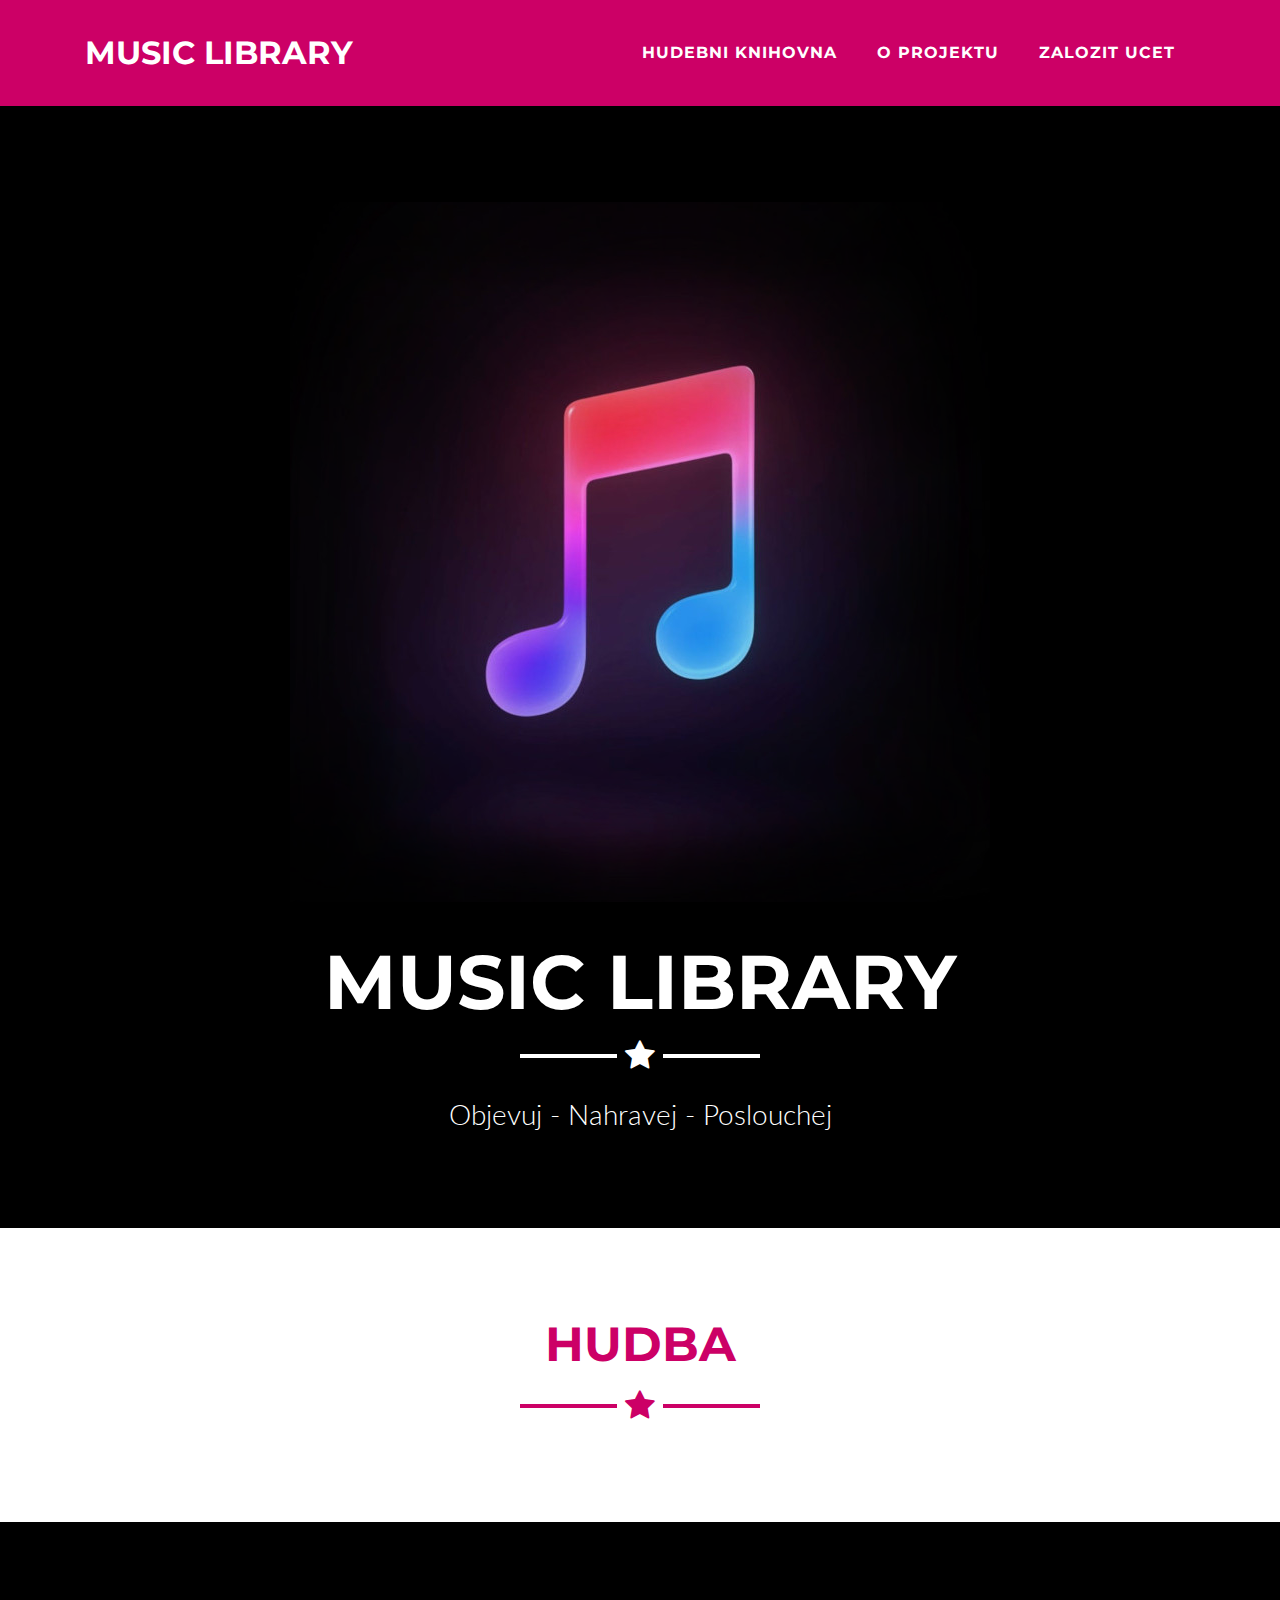
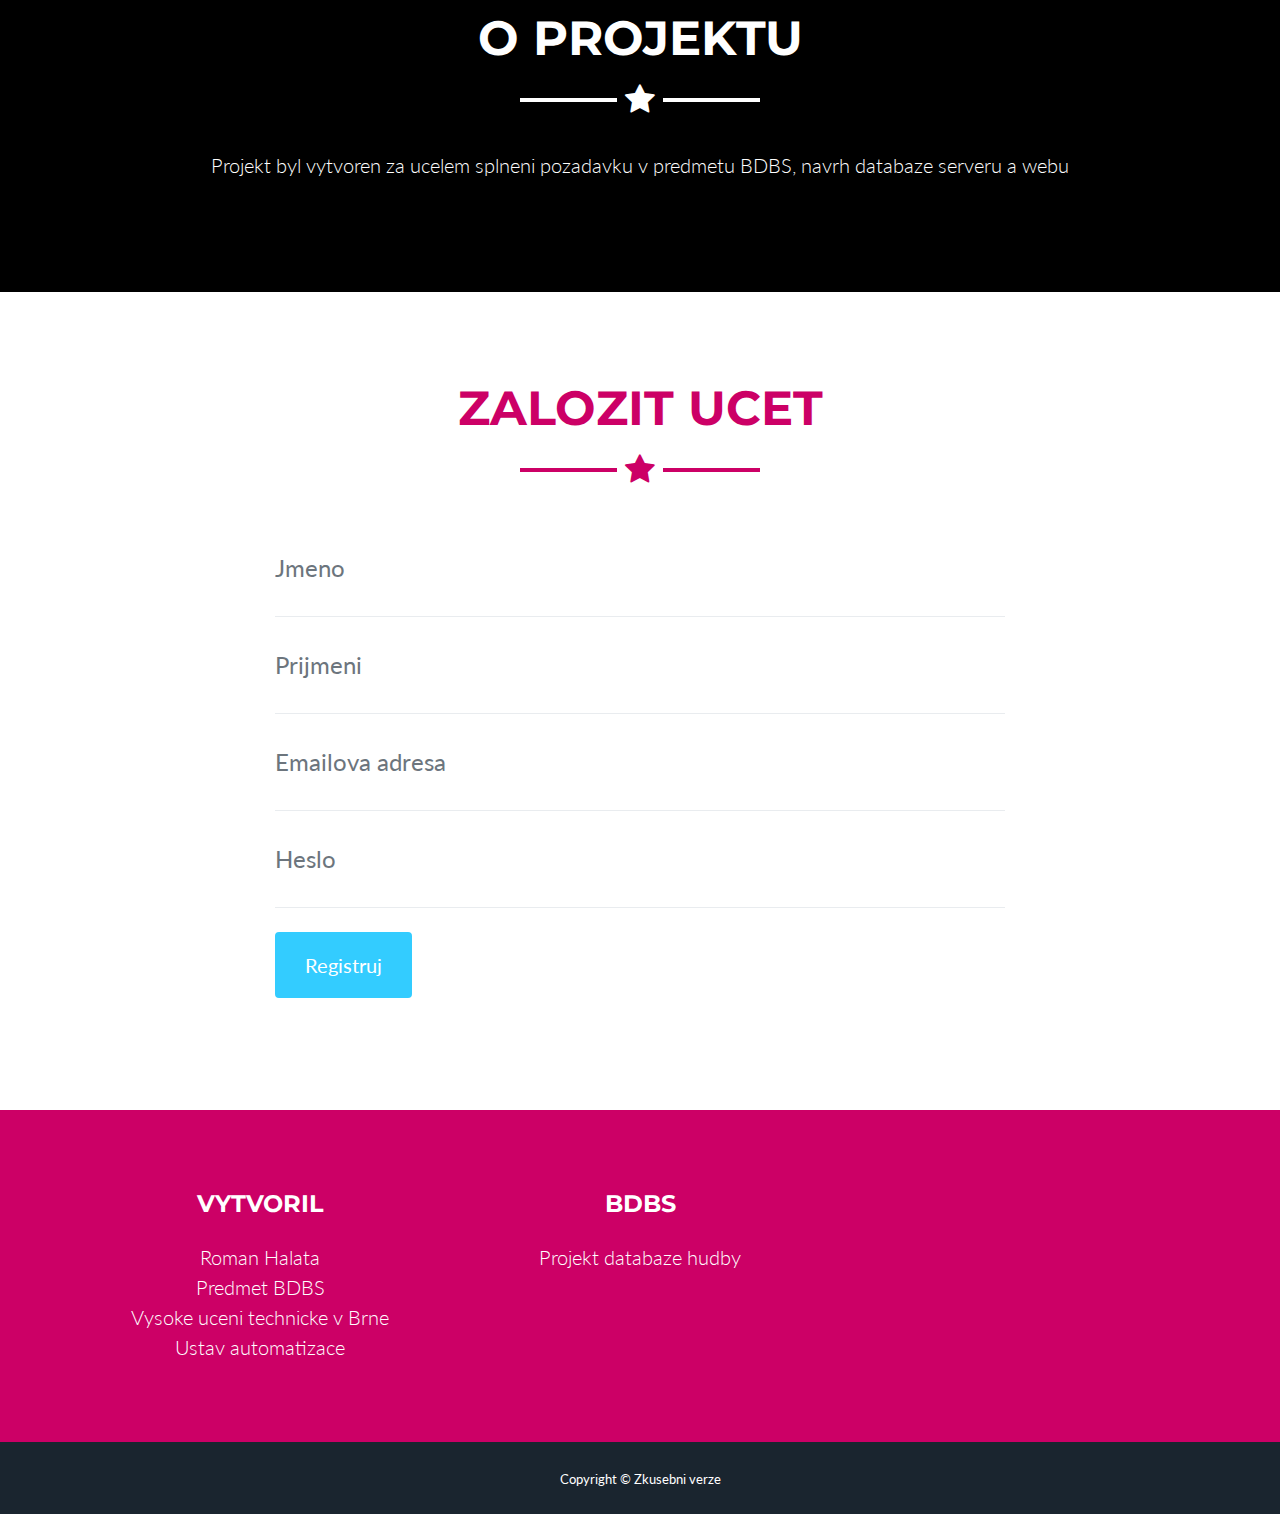
<file: index.html>
<!DOCTYPE html>
<html lang="cs">    
  <head>         
    <meta charset="utf-8">         
    <meta name="viewport" content="width=device-width, initial-scale=1, shrink-to-fit=no">         
    <meta name="description" content="">         
    <meta name="author" content="">         
    <title>Freelancer - Start Bootstrap Theme     
    </title>         
    <!-- Bootstrap core CSS -->          
    <link href="vendor/bootstrap/css/bootstrap.min.css" rel="stylesheet">         
    <!-- Custom fonts for this template -->          
    <link href="vendor/font-awesome/css/font-awesome.min.css" rel="stylesheet" type="text/css">         
    <link href="https://fonts.googleapis.com/css?family=Montserrat:400,700" rel="stylesheet" type="text/css">         
    <link href="https://fonts.googleapis.com/css?family=Lato:400,700,400italic,700italic" rel="stylesheet" type="text/css">         
    <!-- Plugin CSS -->          
    <link href="vendor/magnific-popup/magnific-popup.css" rel="stylesheet" type="text/css">         
    <!-- Custom styles for this template -->          
    <link href="css/freelancer.min.css" rel="stylesheet">  
   <!-- Insert to your webpage before the </head> -->
    <script src="audioplayerengine/jquery.js"></script>
    <script src="audioplayerengine/amazingaudioplayer.js"></script>
    <link rel="stylesheet" type="text/css" href="audioplayerengine/initaudioplayer-1.css">
    <script src="audioplayerengine/initaudioplayer-1.js"></script>
    <!-- End of head section HTML codes -->   
  </head>     
  <body id="page-top">         
    <!-- Navigation -->          
    <nav class="navbar navbar-expand-lg bg-secondary fixed-top text-uppercase" id="mainNav">             
      <div class="container">                 
        <a class="navbar-brand js-scroll-trigger" href="#page-top">MUSIC LIBRARY</a>                 
        <button class="navbar-toggler navbar-toggler-right text-uppercase bg-primary text-white rounded" type="button" data-toggle="collapse" data-target="#navbarResponsive" aria-controls="navbarResponsive" aria-expanded="false" aria-label="Toggle navigation">          Menu                      
          <i class="fa fa-bars"></i>                 
        </button>                 
        <div class="collapse navbar-collapse" id="navbarResponsive">                     
          <ul class="navbar-nav ml-auto">                         
            <li class="nav-item mx-0 mx-lg-1">                             
              <a class="nav-link py-3 px-0 px-lg-3 rounded js-scroll-trigger" href="#portfolio">Hudebni knihovna</a>                         
            </li>                         
            <li class="nav-item mx-0 mx-lg-1">                             
              <a class="nav-link py-3 px-0 px-lg-3 rounded js-scroll-trigger" href="#about">O Projektu</a>                         
            </li>                         
            <li class="nav-item mx-0 mx-lg-1">                             
              <a class="nav-link py-3 px-0 px-lg-3 rounded js-scroll-trigger" href="#contact">Zalozit ucet</a>                         
            </li>                   
          </ul>                 
        </div> 
        <button class="navbar-toggler navbar-toggler-right text-uppercase bg-primary text-white rounded" type="button" data-toggle="collapse" data-target="#navbarResponsive" aria-controls="navbarResponsive" aria-expanded="false" aria-label="Toggle navigation">          Menu                      
          <i class="fa fa-bars"></i>                 
        </button>             
      </div>         
    </nav>                       
    <!-- Header -->          
    <header class="masthead bg-primary text-white text-center">             
      <div class="container">                 
        <img class="img-fluid mb-5 d-block mx-auto" src="img/nota.png" alt="">                 
        <h1 class="text-uppercase mb-0">Music Library</h1>                 
        <hr class="star-light">                 
        <h2 class="font-weight-light mb-0">Objevuj - Nahravej - Poslouchej</h2>             
      </div>         
    </header>         
    <!-- Portfolio Grid Section -->          
    <section class="portfolio" id="portfolio">             
      <div class="container">                 
        <h2 class="text-center text-uppercase text-secondary mb-0">Hudba</h2>                 
        <hr class="star-dark mb-5">                 
        <div class="row">           
                           
          <!--  <div class="col-md-6 col-lg-4">            
                      <a class="portfolio-item d-block mx-auto" href="#portfolio-modal-1">              
                        <div class="portfolio-item-caption d-flex position-absolute h-100 w-100">                
                          <div class="portfolio-item-caption-content my-auto w-100 text-center text-white">                  
                            <i class="fa fa-search-plus fa-3x"></i>                
                          </div>              
                        </div>              
                        <img class="img-fluid" src="img/portfolio/cabin.png" alt="">            </a>          
                    </div>          
                    <div class="col-md-6 col-lg-4">            
                      <a class="portfolio-item d-block mx-auto" href="#portfolio-modal-2">              
                        <div class="portfolio-item-caption d-flex position-absolute h-100 w-100">                
                          <div class="portfolio-item-caption-content my-auto w-100 text-center text-white">                  
                            <i class="fa fa-search-plus fa-3x"></i>                
                          </div>              
                        </div>              
                        <img class="img-fluid" src="img/portfolio/cake.png" alt="">            </a>          
                    </div>          
                    <div class="col-md-6 col-lg-4">            
                      <a class="portfolio-item d-block mx-auto" href="#portfolio-modal-3">              
                        <div class="portfolio-item-caption d-flex position-absolute h-100 w-100">                
                          <div class="portfolio-item-caption-content my-auto w-100 text-center text-white">                  
                            <i class="fa fa-search-plus fa-3x"></i>                
                          </div>              
                        </div>              
                        <img class="img-fluid" src="img/portfolio/circus.png" alt="">            </a>          
                    </div>          
                    <div class="col-md-6 col-lg-4">            
                      <a class="portfolio-item d-block mx-auto" href="#portfolio-modal-4">              
                        <div class="portfolio-item-caption d-flex position-absolute h-100 w-100">                
                          <div class="portfolio-item-caption-content my-auto w-100 text-center text-white">                  
                            <i class="fa fa-search-plus fa-3x"></i>                
                          </div>              
                        </div>              
                        <img class="img-fluid" src="img/portfolio/game.png" alt="">            </a>          
                    </div>          
                    <div class="col-md-6 col-lg-4">            
                      <a class="portfolio-item d-block mx-auto" href="#portfolio-modal-5">              
                        <div class="portfolio-item-caption d-flex position-absolute h-100 w-100">                
                          <div class="portfolio-item-caption-content my-auto w-100 text-center text-white">                  
                            <i class="fa fa-search-plus fa-3x"></i>                
                          </div>              
                        </div>              
                        <img class="img-fluid" src="img/portfolio/safe.png" alt="">            </a>          
                    </div>          
                    <div class="col-md-6 col-lg-4">            
                      <a class="portfolio-item d-block mx-auto" href="#portfolio-modal-6">              
                        <div class="portfolio-item-caption d-flex position-absolute h-100 w-100">                
                          <div class="portfolio-item-caption-content my-auto w-100 text-center text-white">                  
                            <i class="fa fa-search-plus fa-3x"></i>                
                          </div>              
                        </div>              
                        <img class="img-fluid" src="img/portfolio/submarine.png" alt="">            </a>          
                    </div>        
                  </div>     -->          
        </div>         
    </section>        
    <!-- About Section -->         
    <section class="bg-primary text-white mb-0" id="about">      
      <div class="container">        
        <h2 class="text-center text-uppercase text-white">O Projektu</h2>        
        <hr class="star-light mb-5">        
        <div class="text-center mt-4">            
          <p class="lead">Projekt byl vytvoren za ucelem splneni pozadavku v predmetu BDBS, navrh databaze serveru a webu
          </p>                 
        </div>      
      </div>    
    </section>         
    <!-- Contact Section -->          
    <section id="contact">          
      <div class="container">            
        <h2 class="text-center text-uppercase text-secondary mb-0">Zalozit ucet</h2>            
        <hr class="star-dark mb-5">            
        <div class="row">              
          <div class="col-lg-8 mx-auto">                
            <!-- To configure the contact form email address, go to mail/contact_me.php and update the email address in the PHP file on line 19. -->                 
            <!-- The form should work on most web servers, but if the form is not working you may need to configure your web server differently. -->                  
            <!--<form name="sentMessage" id="contactForm" novalidate="novalidate">   --> 
			<form action="thankyou.php" method = "post">
              <div class="control-group">                    
                <div class="form-group floating-label-form-group controls mb-0 pb-2">                      
                  <label>Jmeno
                  </label>                      
                  <input class="form-control" name = "JMENO" id="jmeno" type="text" placeholder="Jmeno" required="required" data-validation-required-message="Prosim zadej sve jmeno.">                      
                  <p class="help-block text-danger">
                  </p>                    
                </div>                  
              </div>  
              <div class="control-group">                    
                <div class="form-group floating-label-form-group controls mb-0 pb-2">                      
                  <label>Prijmeni
                  </label>                      
                  <input class="form-control" name = "PRIJMENI" id="prijmeni" type="prijmeni" placeholder="Prijmeni" required="required" data-validation-required-message="Prosim zadej sve prijmeni.">                      
                  <p class="help-block text-danger">
                  </p>                    
                </div>                  
              </div>                                  
              <div class="control-group">                    
                <div class="form-group floating-label-form-group controls mb-0 pb-2">                      
                  <label>Email
                  </label>                      
                  <input class="form-control" name = "LOGIN_EMAIL" id="email" type="email" placeholder="Emailova adresa" required="required" data-validation-required-message="Prosim zadej svuj email.">                      
                  <p class="help-block text-danger">
                  </p>                    
                </div>                  
              </div>   
			  <div class="control-group">                    
                <div class="form-group floating-label-form-group controls mb-0 pb-2">                      
                  <label>Heslo
                  </label>                      
                  <input class="form-control" name = "HESLO" id="heslo" type="text" placeholder="Heslo" required="required" data-validation-required-message="Prosim zadej sve heslo.">                      
                  <p class="help-block text-danger">
                  </p>                    
                </div>                  
              </div>                                  
              <br>                  
              <div id="success">
              </div>                  
              <div class="form-group">                    
                <button type="submit" class="btn btn-primary btn-xl" id="sendMessageButton">Registruj
                </button>                  
              </div>                
            </form>              
          </div>            
        </div>          
      </div>        
    </section>                   
    <!-- Footer -->          
    <footer class="footer text-center">             
      <div class="container">                 
        <div class="row">                     
          <div class="col-md-4 mb-5 mb-lg-0">                         
            <h4 class="text-uppercase mb-4">Vytvoril</h4>                         
            <p class="lead mb-0">Roman Halata                              
              <br>Predmet BDBS                              
              <br>Vysoke uceni technicke v Brne                              
              <br>Ustav automatizace             
            </p>                     
          </div>                     
          <div class="col-md-4">                         
            <h4 class="text-uppercase mb-4">BDBS</h4>                         
            <p class="lead mb-0">Projekt databaze hudby              
            </p>                     
          </div>                 
        </div>             
      </div>         
    </footer>         
    <div class="copyright py-4 text-center text-white">             
      <div class="container">        <small>Copyright &copy; Zkusebni verze</small>             
      </div>         
    </div>         
    <!-- Scroll to Top Button (Only visible on small and extra-small screen sizes) -->          
    <div class="scroll-to-top d-lg-none position-fixed ">             
      <a class="js-scroll-trigger d-block text-center text-white rounded" href="#page-top">                 
        <i class="fa fa-chevron-up"></i>      </a>         
    </div>         
    <!-- Portfolio Modals -->          
    <!-- Portfolio Modal 1 -->          
    <div class="portfolio-modal mfp-hide" id="portfolio-modal-1">             
      <div class="portfolio-modal-dialog bg-white">                 
        <a class="close-button d-none d-md-block portfolio-modal-dismiss" href="#">                     
          <i class="fa fa-3x fa-times"></i>        </a>                 
        <div class="container text-center">                     
          <div class="row">                         
            <div class="col-lg-8 mx-auto">                             
              <h2 class="text-secondary text-uppercase mb-0">Project Name</h2>                             
              <hr class="star-dark mb-5">                             
              <img class="img-fluid mb-5" src="img/portfolio/cabin.png" alt="">                             
              <p class="mb-5">Lorem ipsum dolor sit amet, consectetur adipisicing elit. Mollitia neque assumenda ipsam nihil, molestias magnam, recusandae quos quis inventore quisquam velit asperiores, vitae? Reprehenderit soluta, eos quod consequuntur itaque. Nam.               
              </p>                             
              <a class="btn btn-primary btn-lg rounded-pill portfolio-modal-dismiss" href="#">                                 
                <i class="fa fa-close"></i>                Close Project</a>                         
            </div>                     
          </div>                 
        </div>             
      </div>         
    </div>         
    <!-- Portfolio Modal 2 -->          
    <div class="portfolio-modal mfp-hide" id="portfolio-modal-2">             
      <div class="portfolio-modal-dialog bg-white">                 
        <a class="close-button d-none d-md-block portfolio-modal-dismiss" href="#">                     
          <i class="fa fa-3x fa-times"></i>        </a>                 
        <div class="container text-center">                     
          <div class="row">                         
            <div class="col-lg-8 mx-auto">                             
              <h2 class="text-secondary text-uppercase mb-0">Project Name</h2>                             
              <hr class="star-dark mb-5">                             
              <img class="img-fluid mb-5" src="img/portfolio/cake.png" alt="">                             
              <p class="mb-5">Lorem ipsum dolor sit amet, consectetur adipisicing elit. Mollitia neque assumenda ipsam nihil, molestias magnam, recusandae quos quis inventore quisquam velit asperiores, vitae? Reprehenderit soluta, eos quod consequuntur itaque. Nam.               
              </p>                             
              <a class="btn btn-primary btn-lg rounded-pill portfolio-modal-dismiss" href="#">                                 
                <i class="fa fa-close"></i>                Close Project</a>                         
            </div>                     
          </div>                 
        </div>             
      </div>         
    </div>         
    <!-- Portfolio Modal 3 -->          
    <div class="portfolio-modal mfp-hide" id="portfolio-modal-3">             
      <div class="portfolio-modal-dialog bg-white">                 
        <a class="close-button d-none d-md-block portfolio-modal-dismiss" href="#">                     
          <i class="fa fa-3x fa-times"></i>        </a>                 
        <div class="container text-center">                     
          <div class="row">                         
            <div class="col-lg-8 mx-auto">                             
              <h2 class="text-secondary text-uppercase mb-0">Project Name</h2>                             
              <hr class="star-dark mb-5">                             
              <img class="img-fluid mb-5" src="img/portfolio/circus.png" alt="">                             
              <p class="mb-5">Lorem ipsum dolor sit amet, consectetur adipisicing elit. Mollitia neque assumenda ipsam nihil, molestias magnam, recusandae quos quis inventore quisquam velit asperiores, vitae? Reprehenderit soluta, eos quod consequuntur itaque. Nam.               
              </p>                             
              <a class="btn btn-primary btn-lg rounded-pill portfolio-modal-dismiss" href="#">                                 
                <i class="fa fa-close"></i>                Close Project</a>                         
            </div>                     
          </div>                 
        </div>             
      </div>         
    </div>         
    <!-- Portfolio Modal 4 -->          
    <div class="portfolio-modal mfp-hide" id="portfolio-modal-4">             
      <div class="portfolio-modal-dialog bg-white">                 
        <a class="close-button d-none d-md-block portfolio-modal-dismiss" href="#">                     
          <i class="fa fa-3x fa-times"></i>        </a>                 
        <div class="container text-center">                     
          <div class="row">                         
            <div class="col-lg-8 mx-auto">                             
              <h2 class="text-secondary text-uppercase mb-0">Project Name</h2>                             
              <hr class="star-dark mb-5">                             
              <img class="img-fluid mb-5" src="img/portfolio/game.png" alt="">                             
              <p class="mb-5">Lorem ipsum dolor sit amet, consectetur adipisicing elit. Mollitia neque assumenda ipsam nihil, molestias magnam, recusandae quos quis inventore quisquam velit asperiores, vitae? Reprehenderit soluta, eos quod consequuntur itaque. Nam.               
              </p>                             
              <a class="btn btn-primary btn-lg rounded-pill portfolio-modal-dismiss" href="#">                                 
                <i class="fa fa-close"></i>                Close Project</a>                         
            </div>                     
          </div>                 
        </div>             
      </div>         
    </div>         
    <!-- Portfolio Modal 5 -->          
    <div class="portfolio-modal mfp-hide" id="portfolio-modal-5">             
      <div class="portfolio-modal-dialog bg-white">                 
        <a class="close-button d-none d-md-block portfolio-modal-dismiss" href="#">                     
          <i class="fa fa-3x fa-times"></i>        </a>                 
        <div class="container text-center">                     
          <div class="row">                         
            <div class="col-lg-8 mx-auto">                             
              <h2 class="text-secondary text-uppercase mb-0">Project Name</h2>                             
              <hr class="star-dark mb-5">                             
              <img class="img-fluid mb-5" src="img/portfolio/safe.png" alt="">                             
              <p class="mb-5">Lorem ipsum dolor sit amet, consectetur adipisicing elit. Mollitia neque assumenda ipsam nihil, molestias magnam, recusandae quos quis inventore quisquam velit asperiores, vitae? Reprehenderit soluta, eos quod consequuntur itaque. Nam.               
              </p>                             
              <a class="btn btn-primary btn-lg rounded-pill portfolio-modal-dismiss" href="#">                                 
                <i class="fa fa-close"></i>                Close Project</a>                         
            </div>                     
          </div>                 
        </div>             
      </div>         
    </div>         
    <!-- Portfolio Modal 6 -->          
    <div class="portfolio-modal mfp-hide" id="portfolio-modal-6">             
      <div class="portfolio-modal-dialog bg-white">                 
        <a class="close-button d-none d-md-block portfolio-modal-dismiss" href="#">                     
          <i class="fa fa-3x fa-times"></i>        </a>                 
        <div class="container text-center">                     
          <div class="row">                         
            <div class="col-lg-8 mx-auto">                             
              <h2 class="text-secondary text-uppercase mb-0">Project Name</h2>                             
              <hr class="star-dark mb-5">                             
              <img class="img-fluid mb-5" src="img/portfolio/submarine.png" alt="">                             
              <p class="mb-5">Lorem ipsum dolor sit amet, consectetur adipisicing elit. Mollitia neque assumenda ipsam nihil, molestias magnam, recusandae quos quis inventore quisquam velit asperiores, vitae? Reprehenderit soluta, eos quod consequuntur itaque. Nam.               
              </p>                             
              <a class="btn btn-primary btn-lg rounded-pill portfolio-modal-dismiss" href="#">                                 
                <i class="fa fa-close"></i>                Close Project</a>                         
            </div>                     
          </div>                 
        </div>             
      </div>         
    </div>         
    <!-- Bootstrap core JavaScript -->      
<script src="vendor/jquery/jquery.min.js"></script>      
<script src="vendor/bootstrap/js/bootstrap.bundle.min.js"></script>          
    <!-- Plugin JavaScript -->      
<script src="vendor/jquery-easing/jquery.easing.min.js"></script>      
<script src="vendor/magnific-popup/jquery.magnific-popup.min.js"></script>          
    <!-- Contact Form JavaScript -->      
<script src="js/jqBootstrapValidation.js"></script>      
<script src="js/contact_me.js"></script>          
    <!-- Custom scripts for this template -->      
<script src="js/freelancer.min.js"></script>      
  </body>
</html>
</file>
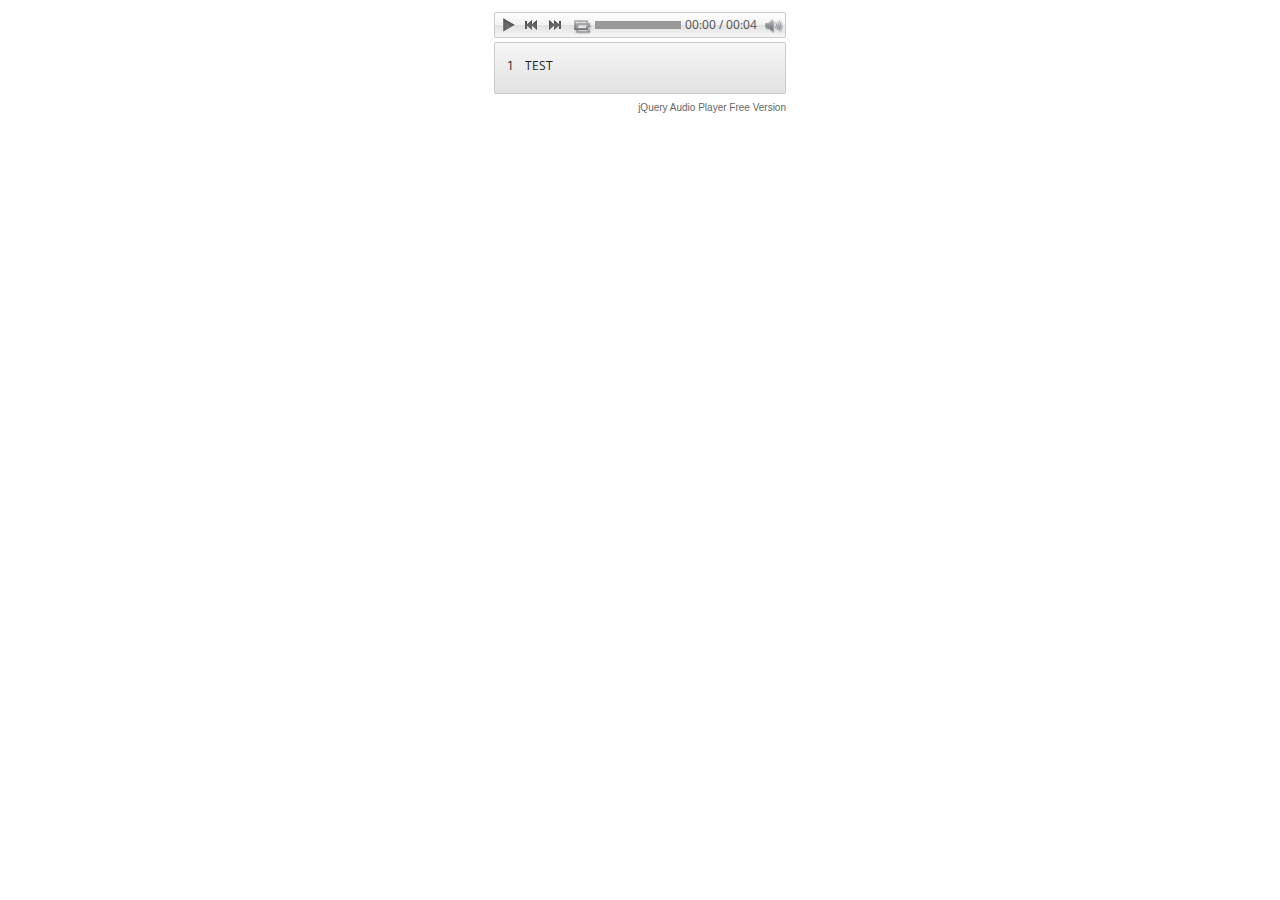
<file: audioplayer.html>
<!DOCTYPE html>
<html>
<head>
    <meta http-equiv="content-type" content="text/html;charset=utf-8"/>
    <meta name="viewport" content="width=device-width">
    <title>Amazing HTML5 Audio Player, powered by http://amazingaudioplayer.com</title>
    
    <!-- Insert to your webpage before the </head> -->
    <script src="audioplayerengine/jquery.js"></script>
    <script src="audioplayerengine/amazingaudioplayer.js"></script>
    <link rel="stylesheet" type="text/css" href="audioplayerengine/initaudioplayer-1.css">
    <script src="audioplayerengine/initaudioplayer-1.js"></script>
    <!-- End of head section HTML codes -->
    
</head>
<body>
<div style="margin:12px auto;">
    
    <!-- Insert to your webpage where you want to display the audio player -->
    <div id="amazingaudioplayer-1" style="display:block;position:relative;width:100%;max-width:300px;height:auto;margin:0px auto 0px;">
        <ul class="amazingaudioplayer-audios" style="display:none;">
            <li data-artist="ARTIST1" data-title="TEST" data-album="ALBUM1" data-info="" data-image="" data-duration="0">
                <div class="amazingaudioplayer-source" data-src="audios/837%5Bkb%5D074_heartbeat-noise-machine.wav.mp3" data-type="audio/mpeg" />
            </li>
        </ul>
        <div class="amazingaudioplayer-engine"><a href="http://amazingaudioplayer.com" title="jquery music player">jquery music player</a></div>
    </div>
    <!-- End of body section HTML codes -->

</div>
</body>
</html>
</file>
<file: audioplayerengine/initaudioplayer-1.css>
@import url(https://fonts.googleapis.com/css?family=Open+Sans|Oswald);

#amazingaudioplayer-1 {
	box-sizing: content-box;
}

#amazingaudioplayer-1 div {
	-webkit-box-sizing: content-box;
	-moz-box-sizing: content-box;
	box-sizing: content-box;   
}

#amazingaudioplayer-1 .amazingaudioplayer-image {
	display: block;
	position: relative;
	float: left;
	margin: 4px;
	overflow: hidden;
	-webkit-box-shadow: 0 8px 6px -6px black;
	-moz-box-shadow: 0 8px 6px -6px black;
	box-shadow: 0 8px 6px -6px black;
	-webkit-border-radius: 4px;
    	-moz-border-radius: 4px;
    	border-radius: 4px;
}

#amazingaudioplayer-1 .amazingaudioplayer-image-clear {
}

#amazingaudioplayer-1 .amazingaudioplayer-text {
	display: block;
	position: relative;
	overflow: hidden;
	padding: 4px 12px;
	height: 100px;
}

#amazingaudioplayer-1 .amazingaudioplayer-text-clear {
	clear: both;
	height: 8px;
}

#amazingaudioplayer-1 .amazingaudioplayer-title {
	display: block;
	color: #333;
	font-family: "Oswald",Arial,sans-serif;
	font-size: 20px;
	font-weight: bold;
}

#amazingaudioplayer-1 .amazingaudioplayer-title-clear {
}

#amazingaudioplayer-1 .amazingaudioplayer-info {
	display: block;
	display: block;
	color: #333;
	font-family: Arial, sans-serif;
	font-size: 12px;
	font-style: italic;
}

#amazingaudioplayer-1 .amazingaudioplayer-info-clear {
}

#amazingaudioplayer-1 .amazingaudioplayer-bar {
	background-color: #f6f6f6;
	margin: 4px;
	border: 1px solid #cbcbcb;
	background-image: -moz-linear-gradient(top,  #ffffff 0%, #f1f1f1 50%, #e1e1e1 51%, #f6f6f6 100%); 
	background-image: -webkit-gradient(linear, left top, left bottom, color-stop(0%,#ffffff), color-stop(50%,#f1f1f1), color-stop(51%,#e1e1e1), color-stop(100%,#f6f6f6)); 
	background-image: -webkit-linear-gradient(top,  #ffffff 0%,#f1f1f1 50%,#e1e1e1 51%,#f6f6f6 100%); 
	background-image: -o-linear-gradient(top,  #ffffff 0%,#f1f1f1 50%,#e1e1e1 51%,#f6f6f6 100%); 
	background-image: -ms-linear-gradient(top,  #ffffff 0%,#f1f1f1 50%,#e1e1e1 51%,#f6f6f6 100%);
	background-image: linear-gradient(to bottom,  #ffffff 0%,#f1f1f1 50%,#e1e1e1 51%,#f6f6f6 100%); 
	filter: progid:DXImageTransform.Microsoft.gradient( startColorstr='#ffffff', endColorstr='#f6f6f6',GradientType=0 ); 
	-webkit-border-radius: 2px;
	-moz-border-radius: 2px;
	border-radius: 2px;
}

#amazingaudioplayer-1 .amazingaudioplayer-bar-buttons-clear {
	clear: both;
}

#amazingaudioplayer-1 .amazingaudioplayer-bar-clear {
}

#amazingaudioplayer-1 .amazingaudioplayer-bar-title {
	position: relative;
	float: left;
	color: #444444;
	font-family: 'Open Sans', sans-serif;
	font-size: 12px;
	line-height: 24px;
	margin: 0 8px;
}

#amazingaudioplayer-1 .amazingaudioplayer-playpause {
	position: relative;
	float: left;
}

#amazingaudioplayer-1 .amazingaudioplayer-play {
	position: relative;
}

#amazingaudioplayer-1 .amazingaudioplayer-pause {
	position: relative;
}

#amazingaudioplayer-1 .amazingaudioplayer-stop {
	position: relative;
	float: left;
}

#amazingaudioplayer-1 .amazingaudioplayer-prev {
	position: relative;
	float: left;
}

#amazingaudioplayer-1 .amazingaudioplayer-next {
	position: relative;
	float: left;
}

#amazingaudioplayer-1 .amazingaudioplayer-loop {
	position: relative;
	float: left;
	margin: 0 2px;
}

#amazingaudioplayer-1 .amazingaudioplayer-progress {
	position: relative;
	background-color: #706d6d;
	margin: 8px 4px;
}

#amazingaudioplayer-1 .amazingaudioplayer-progress-loaded {
	background-color: #999;
}

#amazingaudioplayer-1 .amazingaudioplayer-progress-played {
	background-color: #73b3c3;
	background-image: -ms-linear-gradient(top, #90d9e4 0%, #368fae 100%);
	background-image: -moz-linear-gradient(top, #90d9e4 0%, #368fae 100%);
	background-image: -o-linear-gradient(top, #90d9e4 0%, #368fae 100%);
	background-image: -webkit-gradient(linear, left top, left bottom, color-stop(0, #90d9e4), color-stop(1, #368fae));
	background-image: -webkit-linear-gradient(top, #90d9e4 0%, #368fae 100%); 
	background-image: linear-gradient(to bottom, #90d9e4 0%, #368fae 100%);
}

#amazingaudioplayer-1 .amazingaudioplayer-time {
	position: relative;
	float: right;
	color: #555555;
	font-family: 'Open Sans', sans-serif;
	font-size: 12px;
	text-shadow: 0px 0px 1px rgba(0, 0, 0, 0.1);
	line-height: 24px;
	margin: 0 4px;
}

#amazingaudioplayer-1 .amazingaudioplayer-volume {
	position: relative;
	float: right;
}

#amazingaudioplayer-1 .amazingaudioplayer-volume-bar {
	margin-bottom: 2px;
	background-color: #e1e1e1;
	background-image: -ms-linear-gradient(top, #f6f6f6 0%, #e1e1e1 100%);
	background-image: -moz-linear-gradient(top, #f6f6f6 0%, #e1e1e1 100%);
	background-image: -o-linear-gradient(top, #f6f6f6 0%, #e1e1e1 100%);
	background-image: -webkit-gradient(linear, left top, left bottom, color-stop(0, #f6f6f6), color-stop(1, #e1e1e1));
	background-image: -webkit-linear-gradient(top, #f6f6f6 0%, #e1e1e1 100%);
	background-image: linear-gradient(to bottom, #f6f6f6 0%, #e1e1e1 100%);	
	-webkit-border-radius: 2px;
	-moz-border-radius: 2px;
	border-radius: 2px;
}

#amazingaudioplayer-1 .amazingaudioplayer-volume-bar-adjust {
	background-color: #555;
}

#amazingaudioplayer-1 .amazingaudioplayer-volume-bar-adjust-active {
	background-color: #4ba4bd;
}

#amazingaudioplayer-1 .amazingaudioplayer-tracklist {
	display: block;
	position: relative;
}

#amazingaudioplayer-1 .amazingaudioplayer-tracklist-container {
	display: block;
	position: relative;
	-webkit-border-radius: 2px;
   	 -moz-border-radius: 2px;
    	border-radius: 2px;
	margin: 4px;
	padding: 12px 12px 16px;
	background-color: #e1e1e1;
	border: 1px solid #cbcbcb;
	background-image: -ms-linear-gradient(top, #f6f6f6 0%, #e1e1e1 100%);
	background-image: -moz-linear-gradient(top, #f6f6f6 0%, #e1e1e1 100%);
	background-image: -o-linear-gradient(top, #f6f6f6 0%, #e1e1e1 100%);
	background-image: -webkit-gradient(linear, left top, left bottom, color-stop(0, #f6f6f6), color-stop(1, #e1e1e1));
	background-image: -webkit-linear-gradient(top, #f6f6f6 0%, #e1e1e1 100%);
	background-image: linear-gradient(to bottom, #f6f6f6 0%, #e1e1e1 100%);
}

#amazingaudioplayer-1 .amazingaudioplayer-tracks-wrapper {
	position: relative;
}

#amazingaudioplayer-1 .amazingaudioplayer-tracks {
	position: relative;
	list-style-type: none;
	margin: 0;
	padding: 0;
}

#amazingaudioplayer-1 .amazingaudioplayer-track-item {
	position: relative;
	cursor: pointer;
	color: #666;
	font-family: 'Open Sans', Arial, sans-serif;
	font-size: 12px;
	line-height: 22px;
	margin: 0;
	padding: 0;
	text-align: left;
}

#amazingaudioplayer-1 .amazingaudioplayer-track-item-active {
	cursor: pointer;
	color: #222;
}

#amazingaudioplayer-1 .amazingaudioplayer-track-item a {
	color: #666;
    text-decoration: none;
}

#amazingaudioplayer-1 .amazingaudioplayer-track-item-active a {
	color: #222;
    text-decoration: none;
}

#amazingaudioplayer-1 .amazingaudioplayer-track-item-duration {
	position: absolute;
	top: 0;
	right: 0;
}

#amazingaudioplayer-1 .amazingaudioplayer-tracklist-arrow-prev {
	position: absolute;
	bottom: 2px;
	left: 50%;
	margin-left: -64px;
}

#amazingaudioplayer-1 .amazingaudioplayer-tracklist-arrow-next {
	position: absolute;
	bottom: 2px;
	left: 50%;
	margin-left: 16px;
}

#amazingaudioplayer-1 .amazingaudioplayer-tracklist-clear {
	clear: both;
}

#amazingaudioplayer-1 .amazingaudioplayer-item-id {
	float: left;
	width: 18px;
}

#amazingaudioplayer-1 .amazingaudioplayer-item-info {
	float: right;
	width: 36px;
}

#amazingaudioplayer-1 .amazingaudioplayer-item-title {
	overflow: hidden;
}
</file>
<file: css/freelancer.min.css>
body{font-family:Lato}
h1,h2,h3,h4,h5,h6{font-weight:700;font-family:Montserrat}
hr.star-dark,hr.star-light{max-width:15rem;padding:0;text-align:center;border:none;border-top:solid .25rem;margin-top:2.5rem;margin-bottom:2.5rem}
hr.star-dark:after,hr.star-light:after{position:relative;top:-.8em;display:inline-block;padding:0 .25em;content:'\f005';font-family:FontAwesome;font-size:2em}
hr.star-light{border-color:#fff}
hr.star-light:after{color:#fff;background-color:#000000}
hr.star-dark{border-color:#CC0066}
hr.star-dark:after{color:#CC0066;background-color:#fff}
section{padding:6rem 0}
section h2{font-size:2.25rem;line-height:2rem}
@media (min-width:992px){section h2{font-size:3rem;line-height:2.5rem}}
.btn-xl{padding:1rem 1.75rem;font-size:1.25rem}
.btn-social{width:3.25rem;height:3.25rem;font-size:1.25rem;line-height:2rem}
.scroll-to-top{z-index:1042;right:1rem;bottom:1rem;display:none}
.scroll-to-top a{width:3.5rem;height:3.5rem;background-color:rgba(33,37,41,.5);line-height:3.1rem}
#mainNav{padding-top:1rem;padding-bottom:1rem;font-weight:700;font-family:Montserrat}
#mainNav .navbar-brand{color:#fff}#mainNav .navbar-nav{margin-top:1rem;letter-spacing:.0625rem}
#mainNav .navbar-nav li.nav-item a.nav-link{color:#fff}
#mainNav .navbar-nav li.nav-item a.nav-link:hover{color:#33CCFF}
#mainNav .navbar-nav li.nav-item a.nav-link:active,#mainNav .navbar-nav li.nav-item a.nav-link:focus{color:#fff}
#mainNav .navbar-nav li.nav-item a.nav-link.active{color:#33CCFF}
#mainNav .navbar-toggler{font-size:80%;padding:.8rem}
@media (min-width:992px){#mainNav{padding-top:1.5rem;padding-bottom:1.5rem;-webkit-transition:padding-top .3s,padding-bottom .3s;-moz-transition:padding-top .3s,padding-bottom .3s;transition:padding-top .3s,padding-bottom .3s}
#mainNav .navbar-brand{font-size:2em;-webkit-transition:font-size .3s;-moz-transition:font-size .3s;transition:font-size .3s}
#mainNav .navbar-nav{margin-top:0}
#mainNav .navbar-nav>li.nav-item>a.nav-link.active{color:#fff;background:#33CCFF}
#mainNav .navbar-nav>li.nav-item>a.nav-link.active:active,#mainNav .navbar-nav>li.nav-item>a.nav-link.active:focus,#mainNav .navbar-nav>li.nav-item>a.nav-link.active:hover{color:#fff;background:#33CCFF}
#mainNav.navbar-shrink{padding-top:.5rem;padding-bottom:.5rem}
#mainNav.navbar-shrink .navbar-brand{font-size:1.5em}}
header.masthead{padding-top:calc(6rem + 72px);padding-bottom:6rem}
header.masthead h1{font-size:3rem;line-height:3rem}
header.masthead h2{font-size:1.3rem;font-family:Lato}
@media (min-width:992px){header.masthead{padding-top:calc(6rem + 106px);padding-bottom:6rem}
header.masthead h1{font-size:4.75em;line-height:4rem}
header.masthead h2{font-size:1.75em}}
.portfolio{margin-bottom:-15px}
.portfolio .portfolio-item{position:relative;display:block;max-width:25rem;margin-bottom:15px}
.portfolio .portfolio-item .portfolio-item-caption{-webkit-transition:all ease .5s;-moz-transition:all ease .5s;transition:all ease .5s;opacity:0;background-color:rgba(24,188,156,.9)}
.portfolio .portfolio-item .portfolio-item-caption:hover{opacity:1}
.portfolio .portfolio-item .portfolio-item-caption .portfolio-item-caption-content{font-size:1.5rem}
@media (min-width:576px){.portfolio{margin-bottom:-30px}
.portfolio .portfolio-item{margin-bottom:30px}}
.portfolio-modal .portfolio-modal-dialog{padding:3rem 1rem;min-height:calc(100vh - 2rem);margin:1rem calc(1rem - 8px);position:relative;z-index:2;-moz-box-shadow:0 0 3rem 1rem rgba(0,0,0,.5);-webkit-box-shadow:0 0 3rem 1rem rgba(0,0,0,.5);box-shadow:0 0 3rem 1rem rgba(0,0,0,.5)}
.portfolio-modal .portfolio-modal-dialog .close-button{position:absolute;top:2rem;right:2rem}
.portfolio-modal .portfolio-modal-dialog .close-button i{line-height:38px}
.portfolio-modal .portfolio-modal-dialog h2{font-size:2rem}
@media (min-width:768px){.portfolio-modal .portfolio-modal-dialog{min-height:100vh;padding:5rem;margin:3rem calc(3rem - 8px)}
.portfolio-modal .portfolio-modal-dialog h2{font-size:3rem}}
.floating-label-form-group{position:relative;border-bottom:1px solid #e9ecef}
.floating-label-form-group input,.floating-label-form-group textarea{font-size:1.5em;position:relative;z-index:1;padding-right:0;padding-left:0;resize:none;border:none;border-radius:0;background:0 0;box-shadow:none!important}
.floating-label-form-group label{font-size:.85em;line-height:1.764705882em;position:relative;z-index:0;top:2em;display:block;margin:0;-webkit-transition:top .3s ease,opacity .3s ease;-moz-transition:top .3s ease,opacity .3s ease;-ms-transition:top .3s ease,opacity .3s ease;transition:top .3s ease,opacity .3s ease;vertical-align:middle;vertical-align:baseline;opacity:0}
.floating-label-form-group:not(:first-child){padding-left:14px;border-left:1px solid #e9ecef}
.floating-label-form-group-with-value label{top:0;opacity:1}
.floating-label-form-group-with-focus label{color:#33CCFF}form 
.row:first-child .floating-label-form-group{border-top:1px solid #e9ecef}
.footer{padding-top:5rem;padding-bottom:5rem;background-color:#CC0066;color:#fff}
.copyright{background-color:#1a252f}a{color:#33CCFF}
a:active,a:focus,a:hover{color:#128f76}
.btn{border-width:2px}
.bg-primary{background-color:#000000!important}.bg-secondary{background-color:#CC0066!important}
.text-primary{color:#33CCFF!important}.text-secondary{color:#CC0066!important}.btn-primary{background-color:#33CCFF;border-color:#33CCFF}
.btn-primary:active,.btn-primary:focus,.btn-primary:hover{background-color:#128f76;border-color:#128f76}.btn-secondary{background-color:#CC0066;border-color:#CC0066}
.btn-secondary:active,.btn-secondary:focus,.btn-secondary:hover{background-color:#1a252f;border-color:#1a252f}
</file>
